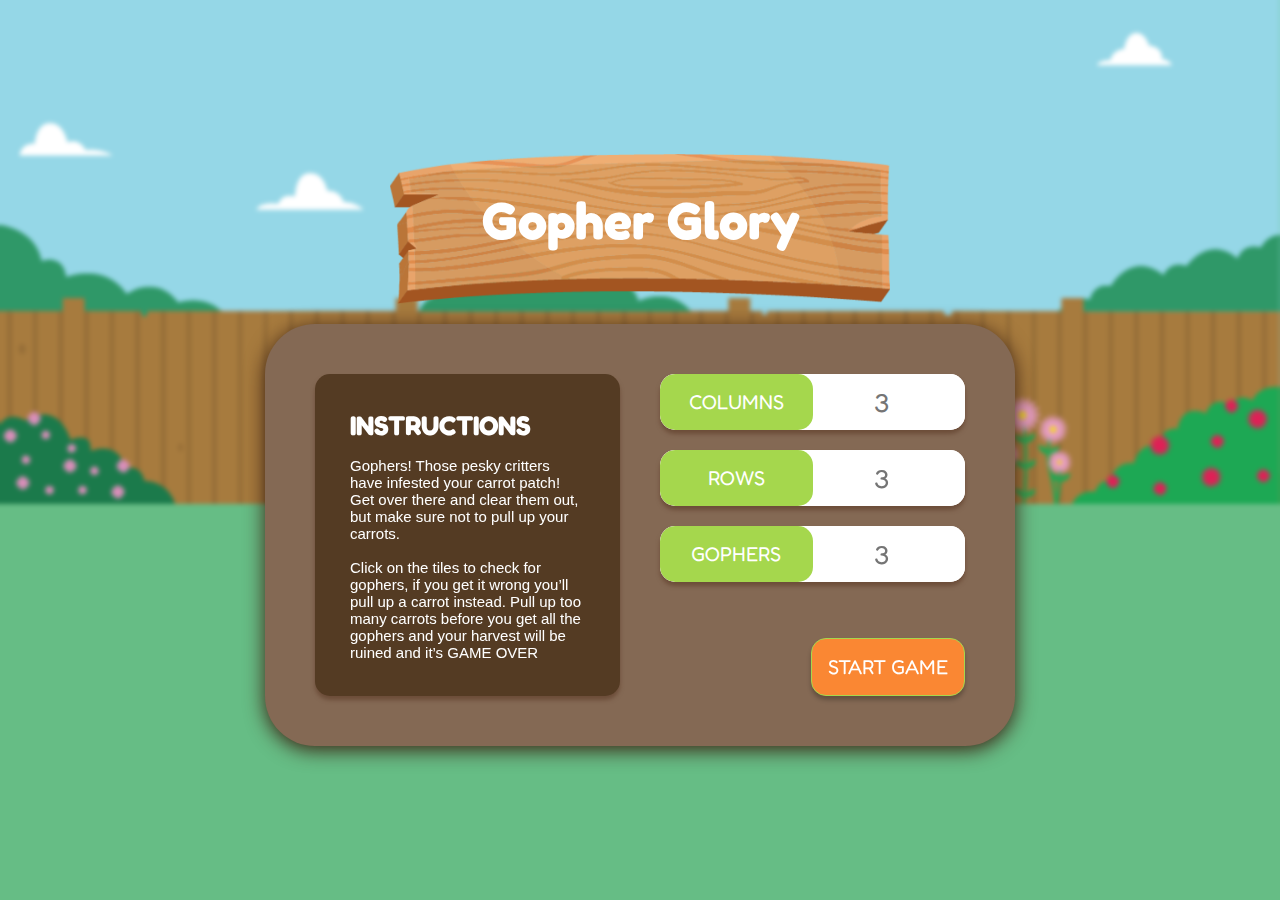
<file: index.html>
<!DOCTYPE html>
<html lang="en">
<head>
    <meta charset="UTF-8">
    <meta http-equiv="X-UA-Compatible" content="IE=edge">
    <meta name="viewport" content="width=device-width, initial-scale=1.0">
    <link rel="stylesheet" href="style.css">
    <script defer src="script.js"></script>
    <title>Gopher Glory</title>
</head>
<body>
    <div class="container">
    <header>
        <div class="banner animateBanner">
            <h1>Gopher Glory</h1>
        </div>
    </header>
        <section class="splash card">
            <div class="splash__instructions">
                <h2 class="splash__title">INSTRUCTIONS</h2>
                <p class="splash__description">
                    Gophers! Those pesky critters have infested your carrot patch! Get over there and clear them out, but make sure not to pull up your carrots. 
                <br>
                <br>
                    Click on the tiles to check for gophers, if you get it wrong you’ll pull up a carrot instead. Pull up too many carrots before you get all the gophers and your harvest will be ruined and it’s GAME OVER
                </p>
            </div>
            <form class="form">
                <div class="form__input-container">
                    <label class="form__label border-txt" for="column">Columns</label>
                    <input class="form__input" type="number" name="column" id="column" placeholder="3" max="12" min="3" required>
                </div>
                <div class="form__input-container">
                    <label class="form__label border-txt" for="row">Rows</label>
                    <input class="form__input" type="number" name="row" id="row" placeholder="3" max="12" min="3" required>
                </div>
                <div class="form__input-container">
                    <label class="form__label border-txt" for="gopher">Gophers</label>
                    <input class="form__input" type="number" name="hit" id="gopher" placeholder="3" max="72" min="3" required>
                </div>
                <div class="error_container">


                </div>
                <input type="submit" class="form__submit border-txt" value="START GAME">
            </form>
        </section>

        <section class="game-board card hidden">
            <div class="game-board__grid"></div>
        </section>
    </div>

    <div class="modal modal--winner hidden">
        <div class="modal__content">
            <h2 class="modal__title">Winner!</h2>
            <p class="modal__subtitle">You got all of the gophers!</p>
            <button class="modal__btn border-txt">Play again</button>
        </div>
    </div>

    <div class="modal modal--loser hidden">
        <div class="modal__content">
            <h2 class="modal__title">You Lost!</h2>
            <p class="modal__subtitle">You pulled up too many carrots!</p>
            <button class="modal__btn border-txt">Play again</button>
        </div>
    </div>
</body>
</html>
</file>
<file: style.css>
@import url("https://fonts.googleapis.com/css2?family=Fredoka+One&family=Hind:wght@400;600;700&family=Lora:wght@400;500;600;700&family=Montserrat:wght@600;700&display=swap");

* {
  margin: 0;
  padding: 0;
  box-sizing: border-box;
}

/* 1rem is now equivelent to 1px */
html {
  font-size: 62.5%;
}

body {
  height: 20000px;
  color: #fff;
  font-family: "inter", sans-serif;
  font-size: 1.8rem;
  background-color: #66bd85;
  background-image: url(./Assets/background.png);
  background-repeat: no-repeat;
  background-size: cover;
  background-position: 50% 25%;
  height: 100vh;
  display: grid;
  place-items: center;
  backdrop-filter: blur(0.2rem);
}
img {
  display: block;
  height: 100%;
  width: 100%;
}

button {
  cursor: pointer;
}

h1,
h2 {
  font-family: "fredoka one";
  color: #fff;
}

p {
  font-size: 1.5rem;
}

h1 {
  font-size: 5.2rem;
  margin-bottom: 2rem;

}

header {
  display: flex;
  align-items: center;
  justify-content: center;
  margin-bottom: 2rem;
}

.container {
  max-width: 75rem;
  width: 90%;
}

.banner {
  width: 50rem;
  height: 15rem;
  background: url(./Assets/sign_banner.png);
  background-size: 100% 100%;
  background-repeat: no-repeat;
  display: flex;
  align-items: center;
  justify-content: center;
}

.animateBanner {
  animation-name: slide;
  animation-duration: 1s;

}

@keyframes slide {
  from {
    margin-top: -100%;
  }

  to {
    margin-top: 0%;
  }
}



.card {
  background-color: #846954;
  border-radius: 5rem;
  box-shadow: 0rem 0.4rem 2rem #3c2112;
  padding: 5rem;
}

.border-txt {
  font-family: "fredoka one";
  font-size: 2rem;
  color: #fff;
 
}

.splash {
  display: grid;
  grid-template-columns: 1fr 1fr;
  column-gap: 4rem;
}

.splash__instructions {
  background-color: #543b23;
  box-shadow: 0px 4px 4px #6c4d39;
  border-radius: 1.5rem;
  padding: 3.5rem;
}

.splash__title {
  margin-bottom: 1.6rem;
}

.form {
  position: relative;
}

.form__input-container {
  background-color: #fff;
  display: grid;
  grid-template-columns: 1fr 1fr;
  border-radius: 1.5rem;
  overflow: hidden;
  box-shadow: 0px 4px 4px #6c4d39;
  margin-bottom: 2rem;
}

.form__label {
  text-transform: uppercase;
  background-color: #a5d74d;
  text-align: center;
  border-radius: 1.5rem;
  padding: 1.6rem;
}

.form__input {
  display: block;
  width: 100%;
  text-align: center;
  font-family: "fredoka one";
  border: none;
  font-size: 2.6rem;
  max-width: 16.5rem;
}

.form__submit {
  position: absolute;
  bottom: 0;
  right: 0;
  background: #fa8733;
  border: 0.1rem solid #a5d74d;
  border-radius: 1.5rem;
  box-shadow: 0rem 0.4rem 0.4rem rgba(0, 0, 0, 0.25);
  padding: 1.6rem;
}
.form__submit:hover{
  background-color: #a5d74d;
}

.error_container {
  font-size: 1.5rem;
}

.game-board__grid {
  display: grid;
  /* grid-template-columns: repeat(5, 1fr); */
  column-gap: 1rem;
  row-gap: 1rem;
}

.game-item {
  background-color: #543b23;
  box-shadow: 0rem 0.4rem 0.4rem #6c4d39;
  border-radius: 4rem;
  aspect-ratio: 1 / 1;
  background-repeat: no-repeat;
  background-size: 70%;
  background-position: center;
  display: flex;
  align-items: center;
  justify-content: center;
}

.transparent {
  background-color: transparent;
  box-shadow: none;
}

.column-hint,
.row-hint {
  color: #fff;
  font-family: "fredoka one";
}

.game-board__carrot {
  background-image: url(./Assets/carrot.png);
}

.game-board__gopher {
  background-image: url(./Assets/gopher.png);
}

.game-board__sapling {
  background-image: url(./Assets/sapling.png);
}

.modal {
  position: fixed;
  height: 100vh;
  width: 100vw;
  backdrop-filter: blur(0.3rem);
  display: flex;
  align-items: center;
  justify-content: center;
}

.modal__content {
  background: #fff;
  display: grid;
  place-items: center;
  border-radius: 5rem;
  padding: 6rem 12rem;
  box-shadow: 0rem 0.4rem 2rem #3c2112;
}

.modal__title {
  font-size: 4.2rem;
  color: #000;
  margin-bottom: 1.2rem;
  letter-spacing: 4px;
}

.modal__subtitle {
  font-family: "fredoka one", sans-serif;
  font-size: 1.6rem;
  font-weight: 400;
  color: #6f6f6f;
  margin-bottom: 3.2rem;
  letter-spacing: 1px;
}

.modal__btn {
  text-transform: uppercase;
  background: #fa8733;
  border: 0.1rem solid #a5d74d;
  border-radius: 1.5rem;
  padding: 1.6rem;
}

.hidden {
  display: none;
}
</file>
